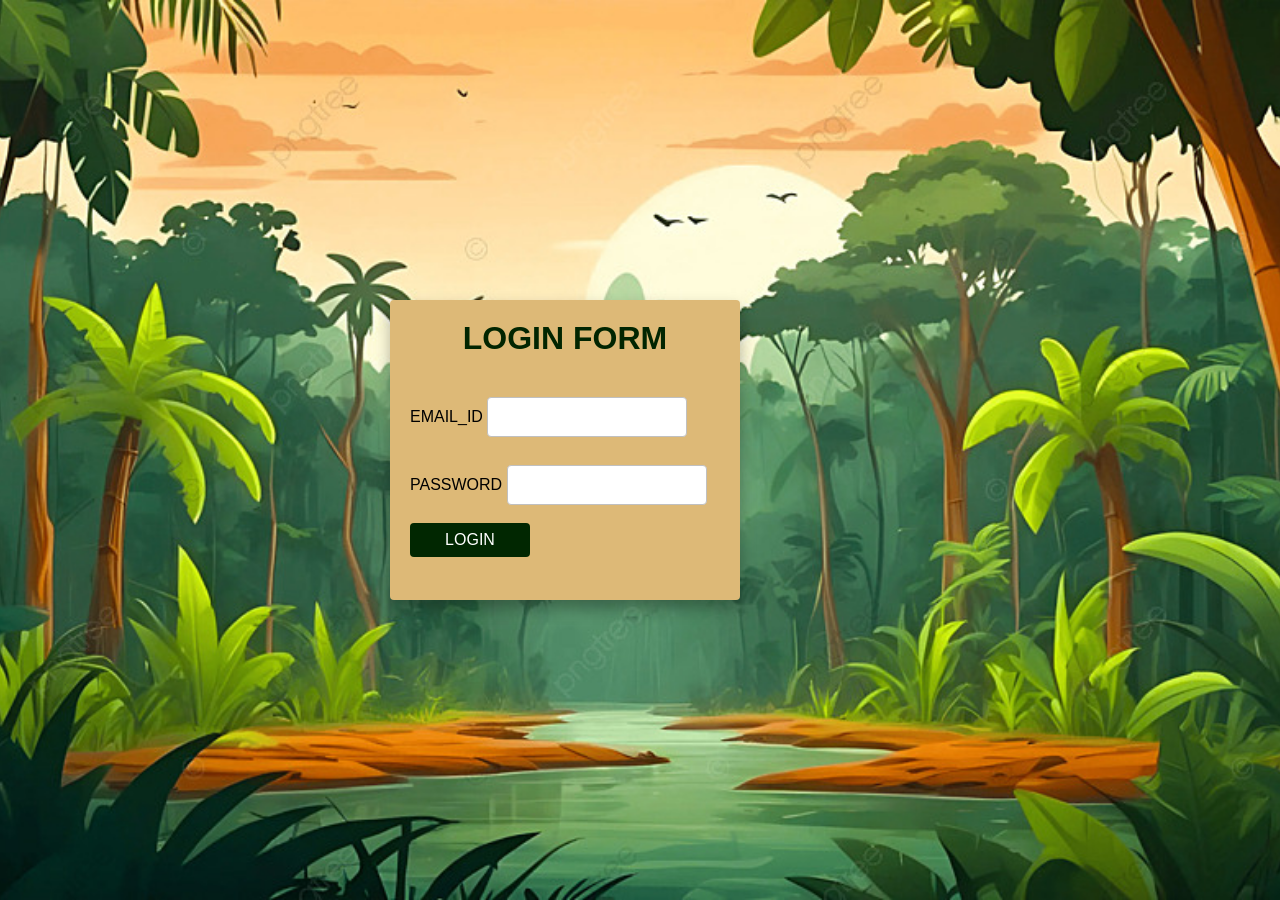
<file: index.html>
<!DOCTYPE html>
<html lang="en">

<head>
    <meta charset="UTF-8">
    <meta name="viewport" content="width=device-width, initial-scale=1.0">
    <title>Login Page</title>
    <link rel="stylesheet" href="Login.css">
   
</head>
<body>
    <div class="container">
        <form action="S&L.html">    
            <h1>LOGIN FORM</h1>
            <div class="form-group">
                <label for="">EMAIL_ID</label>
                <input type="text" class="form-control" required>
            </div>

            <div class="form-group">
                <label for="">PASSWORD</label>
                <input type="password" class="form-control" required>
            </div>
            <input type="Submit" class="btn" value="Login">
        </form>
    </div>
</body>
</html>
</file>
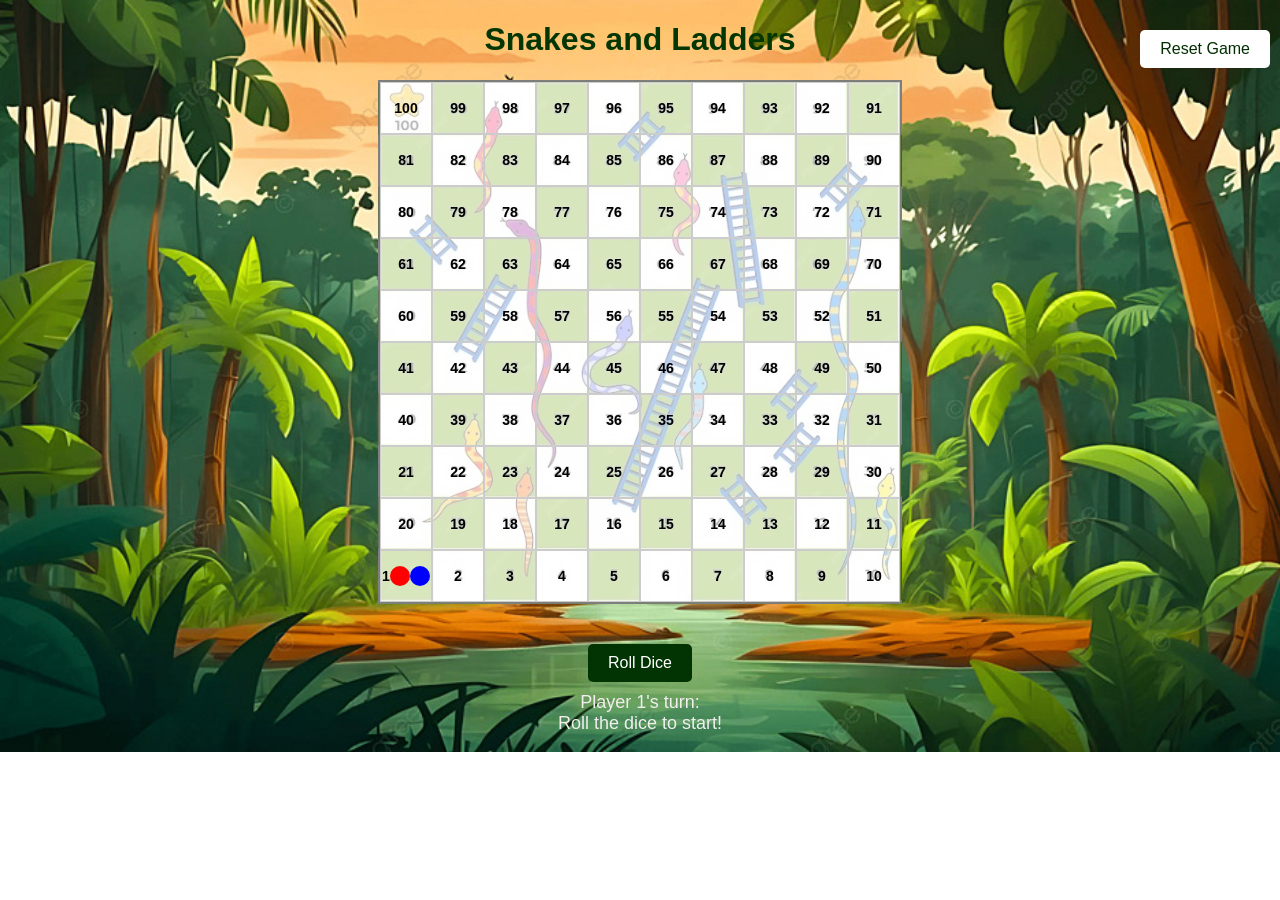
<file: S&L.html>
<!DOCTYPE html>
<html lang="en">
<head>
    <meta charset="UTF-8">
    <meta name="viewport" content="width=device-width, initial-scale=1.0">
    <title>Snakes and Ladders</title>
    <link rel="stylesheet" href="S&L.css">
    
</head>
<body>
    <h1> Snakes and Ladders</h1>
    <div class="board" id="board"></div>
    <button onclick="rollDice()">Roll Dice</button>
    <p id="message">Player 1's turn:<br> Roll the dice to start!</p>
    <button id="reset" onclick="resetGame()">Reset Game</button>
    <script src="S&L.js"></script>
</body>
</html>
</file>
<file: Login.css>
*{
    padding: 0%;
    margin: 0%;
    box-sizing: border-box;;
}

body {
    min-height: 100vh;
    background-image: url(bg.jpg);
    background-size: cover; 
    background-repeat: no-repeat; 
    background-position: center; 
    display: flex;
    align-items: center; 
    justify-content: center; 
    font-family: sans-serif;
}

.container{
    margin: auto;
    width: 500px;
    max-width: 90%;
}

.container form{
    height: 300px;
    width: 350px;
    padding: 20px;
    background: rgb(221, 185, 119);
    border-radius: 4px;
    box-shadow: 0 8px 16px rgba(0,0,0,.3);
}

.container form h1{
    text-align: center;
    margin-bottom: 30px;
    color: rgb(1, 37, 1);
}

.container form .form-control{
    width: 200px;
    height: 40px;
    background: white;
    border-radius: 4px;
    border: 1px solid silver;
    margin: 10px 0 18px 0;
    padding: 0 10px;
}

.container form .btn{
    margin-left: 50px;
    transform: translateX(-50px);
    width: 120px;
    height: 34px;
    border: none;
    outline: none;
    background: #012701;
    cursor: pointer;
    font-size: 16px;
    text-transform: uppercase;
    color: white;
    border-radius: 4px;
    transition: .5s;
}

.container form .btnhover{
    opacity: .7;
}
</file>
<file: S&L.css>
body {
    font-family: Arial, sans-serif;
    text-align: center;
    background-image: url('bg.jpg');
    background-size: cover;
    background-repeat: no-repeat;
}

h1 {
    color: rgb(3, 54, 3); 
}

.board {
    display: flex;
    flex-direction: column;
    margin: 20px auto;
    width: 520px;
    height: 520px;
    background-image: url('board.jpg');
    background-size: cover;
    background-position: center;
    border: 2px solid rgba(0, 0, 0, 0.5);
}

.row {
    display: flex;
}

.cell {
    width: 50px;
    height: 50px;
    display: flex;
    align-items: center;
    justify-content: center;
    border: 1px solid #ccc;
    background-color: rgba(255, 255, 255, 0.7);
    font-weight: bold;
    font-size: 14px;
    color: black;
}

.player {
    width: 20px;
    height: 20px;
    border-radius: 50%;
}

button {
    margin-top: 20px;
    padding: 10px 20px;
    font-size: 16px;
    cursor: pointer;
    color: white;
    background-color: rgb(2, 51, 2); 
    border: none;
    border-radius: 5px;
}

#reset {
    position: absolute;
    top: 10px;
    right: 10px;
    padding: 10px 20px;
    font-size: 16px;
    cursor: pointer;
    color: rgb(2, 46, 2);
    background-color: white; 
    border: none;
    border-radius: 5px;
}

#message {
    font-size: 18px;
    margin-top: 10px;
    color: #f1eeee;
}
</file>
